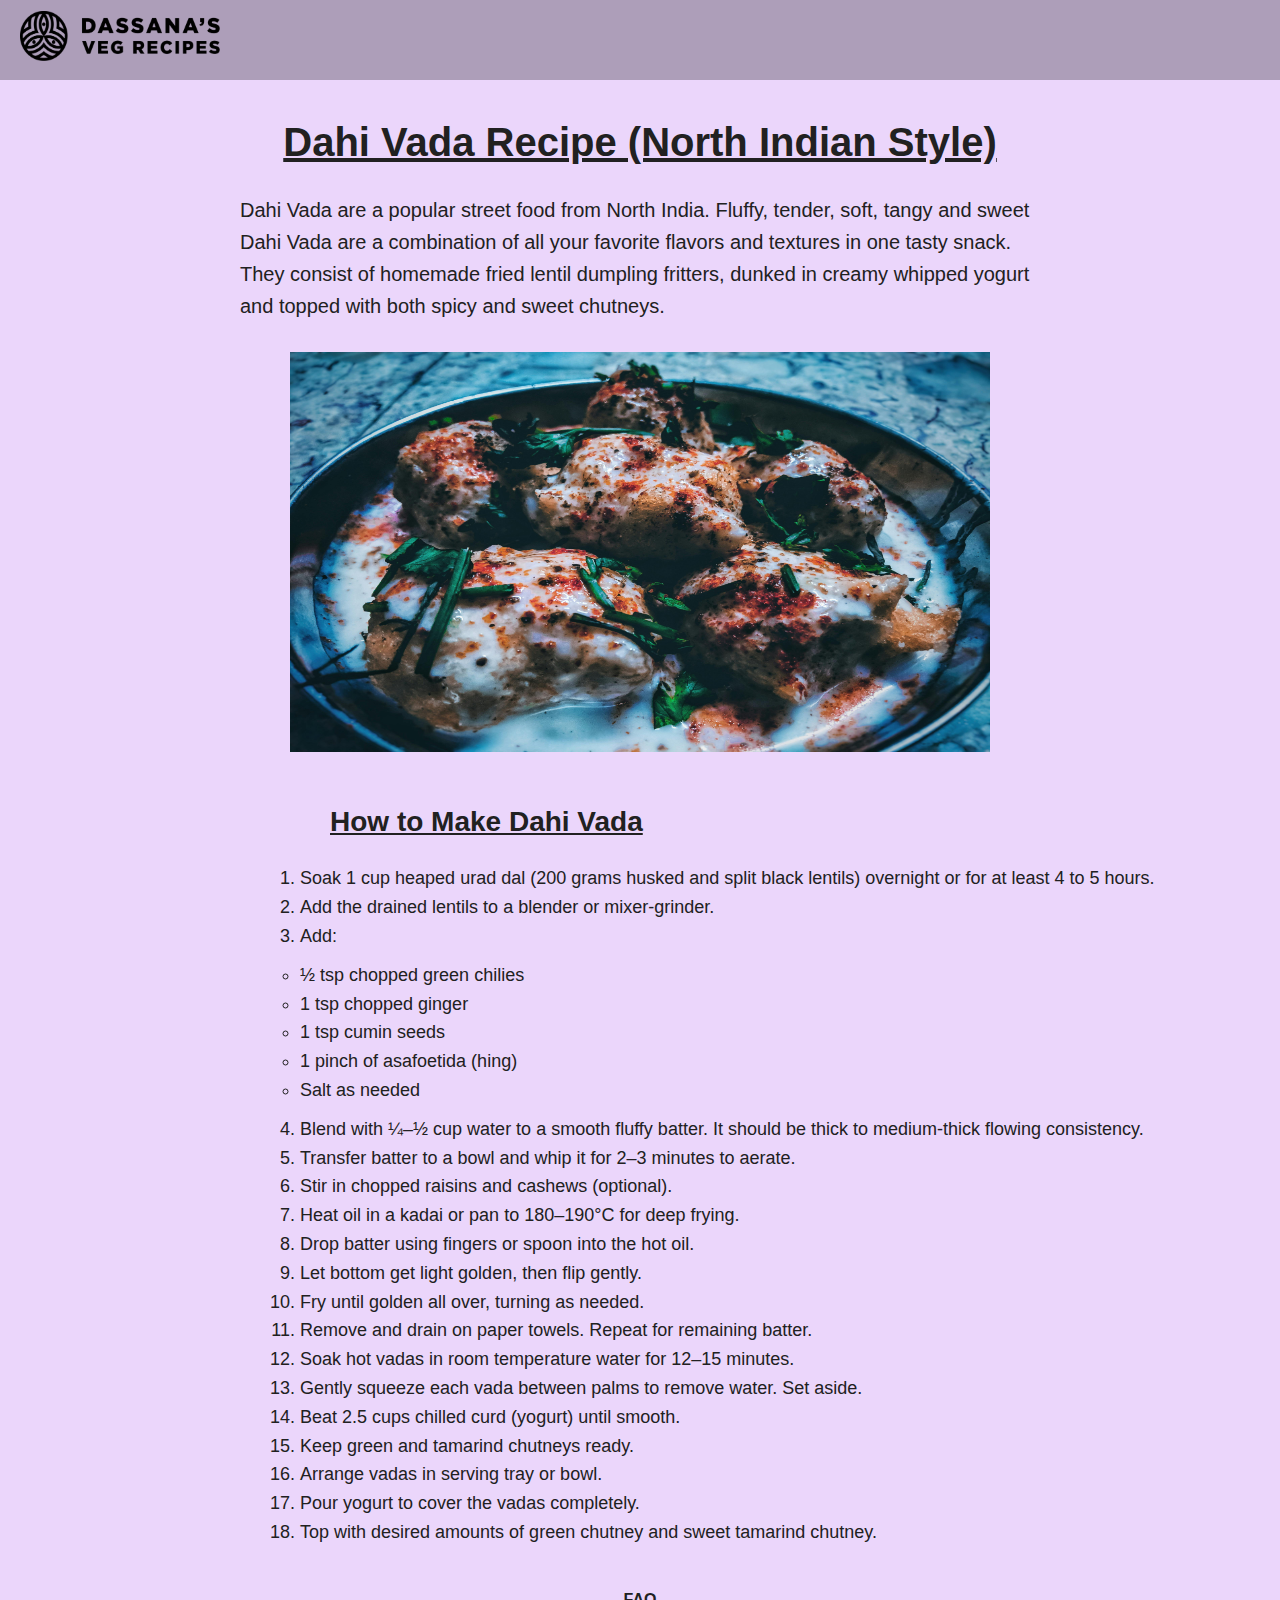
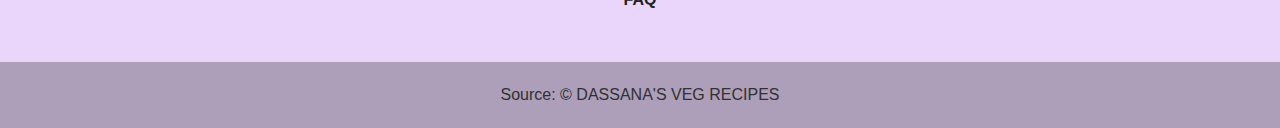
<file: Recipe/html files/DahivadaRecipe.html>
<!DOCTYPE html>
<html lang="en">
<head>
    <meta charset="UTF-8">
    <meta name="viewport" content="width=device-width, initial-scale=1.0">
    <title>Dahi Vada Recipe</title>
    <link rel="icon" type="image/png" href="../Recipe images/recipe-book.png">
    <link rel="stylesheet" href="../css files/Dahivada.css">
</head>
<body>
    <header>

        <nav class="navbar">
            <div class="logo">
                <img src="../Recipe images/dassana's-recipe-logo.webp" alt="dassana's-recipe-logo">
            </div>
            <div class="nav-links">
            </div>
        </nav>
        <h1>Dahi Vada Recipe (North Indian Style)</h1>
        <p class="intro">
            Dahi Vada are a popular street food from North India. Fluffy, tender, soft, tangy and sweet Dahi Vada are a combination of all your favorite flavors and textures in one tasty snack. They consist of homemade fried lentil dumpling fritters, dunked in creamy whipped yogurt and topped with both spicy and sweet chutneys.
        </p>
    </header>

    <main>
        <section class="image-section">
            <img src="../Recipe images/dahi vada.jpg" alt="Dahi Vada pic" width="700" height="400">
        </section>

        <section>
            <h2>How to Make Dahi Vada</h2>
            <ol class="recipe-steps">
                <li>Soak 1 cup heaped urad dal (200 grams husked and split black lentils) overnight or for at least 4 to 5 hours.</li>
                <li>Add the drained lentils to a blender or mixer-grinder.</li>
                <li>Add:
                    <ul>
                        <li>½ tsp chopped green chilies</li>
                        <li>1 tsp chopped ginger</li>
                        <li>1 tsp cumin seeds</li>
                        <li>1 pinch of asafoetida (hing)</li>
                        <li>Salt as needed</li>
                    </ul>
                </li>
                <li>Blend with ¼–½ cup water to a smooth fluffy batter. It should be thick to medium-thick flowing consistency.</li>
                <li>Transfer batter to a bowl and whip it for 2–3 minutes to aerate.</li>
                <li>Stir in chopped raisins and cashews (optional).</li>
                <li>Heat oil in a kadai or pan to 180–190°C for deep frying.</li>
                <li>Drop batter using fingers or spoon into the hot oil.</li>
                <li>Let bottom get light golden, then flip gently.</li>
                <li>Fry until golden all over, turning as needed.</li>
                <li>Remove and drain on paper towels. Repeat for remaining batter.</li>
                <li>Soak hot vadas in room temperature water for 12–15 minutes.</li>
                <li>Gently squeeze each vada between palms to remove water. Set aside.</li>
                <li>Beat 2.5 cups chilled curd (yogurt) until smooth.</li>
                <li>Keep green and tamarind chutneys ready.</li>
                <li>Arrange vadas in serving tray or bowl.</li>
                <li>Pour yogurt to cover the vadas completely.</li>
                <li>Top with desired amounts of green chutney and sweet tamarind chutney.</li>
            </ol>
        </section>
    

    <p class="faq-link">
        <a href="FAQ.html" target="_blank"><strong>FAQ</strong></a>
    </p>
</main>
    <footer>
        <p>Source: &copy DASSANA'S VEG RECIPES</p>
    </footer>
</body>
</html>
</file>
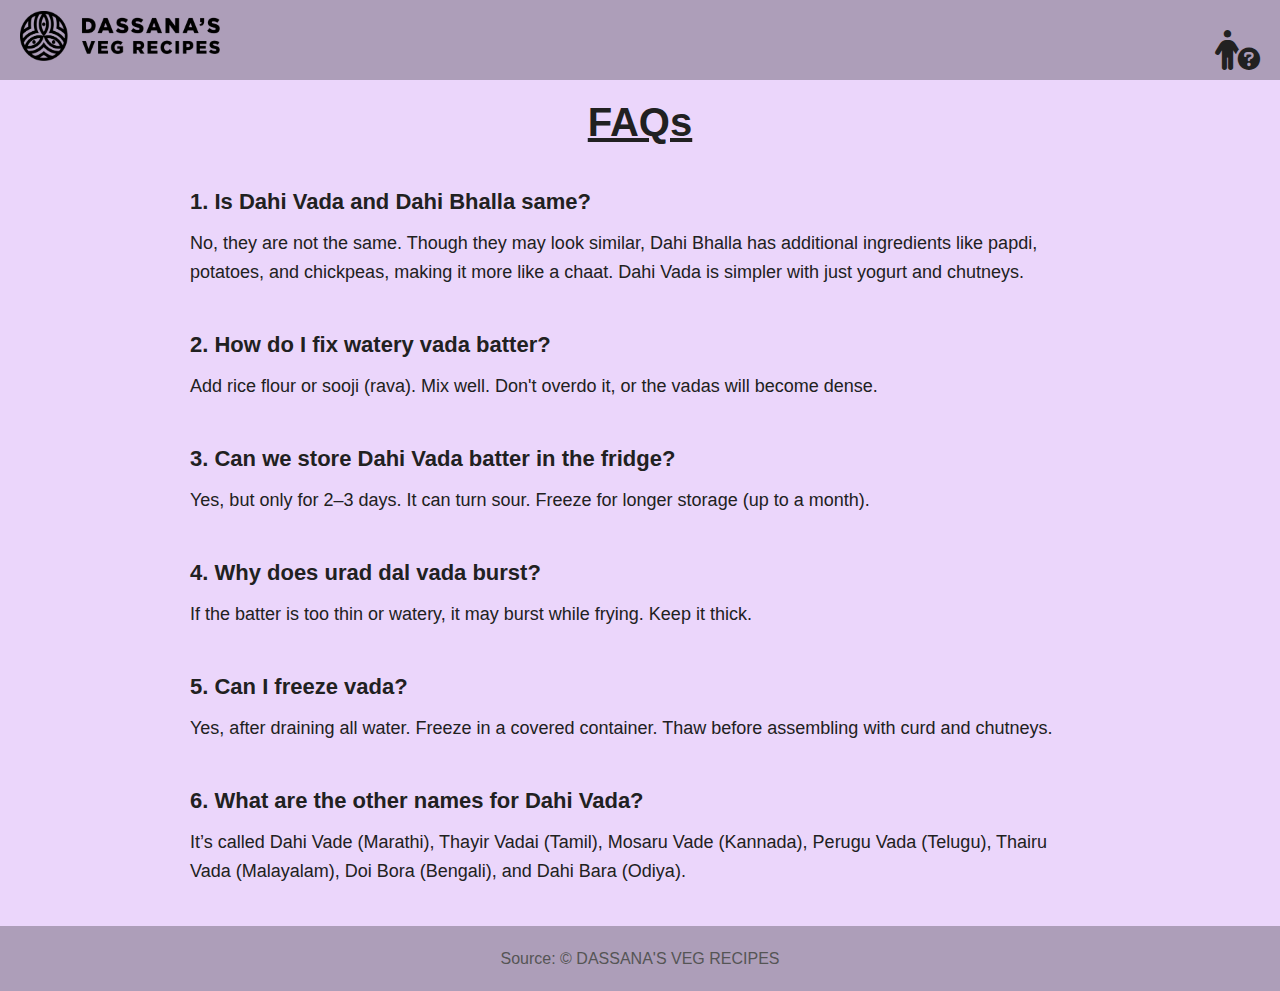
<file: Recipe/html files/FAQ.html>
<!DOCTYPE html>
<html lang="en">
<head>
    <meta charset="UTF-8">
    <meta name="viewport" content="width=device-width, initial-scale=1.0">
    <title>FAQ</title>
    <link rel="icon" type="image/png" href="../Recipe images/recipe-book.png">
    <link rel="stylesheet" href="https://cdnjs.cloudflare.com/ajax/libs/font-awesome/6.7.2/css/all.min.css" integrity="sha512-Evv84Mr4kqVGRNSgIGL/F/aIDqQb7xQ2vcrdIwxfjThSH8CSR7PBEakCr51Ck+w+/U6swU2Im1vVX0SVk9ABhg==" crossorigin="anonymous" referrerpolicy="no-referrer" />
    <link rel="stylesheet" href="../css files/FAQ.css"> 
</head>
<body>
    
    <header>
         <nav class="navbar">
            <div class="logo">
                <img src="../Recipe images/dassana's-recipe-logo.webp" alt="dassana's-recipe-logo">
            </div>
            <div class="icon"><i class="fa-solid fa-person-circle-question faq-icon"></i>
</div>
        </nav>
        <h1>FAQs</h1>
    </header>

    <main>
        <section class="faq-section">
            <div class="faq-item">
                <h2>1. Is Dahi Vada and Dahi Bhalla same?</h2>
                <p>No, they are not the same. Though they may look similar, Dahi Bhalla has additional ingredients like papdi, potatoes, and chickpeas, making it more like a chaat. Dahi Vada is simpler with just yogurt and chutneys.</p>
            </div>

            <div class="faq-item">
                <h2>2. How do I fix watery vada batter?</h2>
                <p>Add rice flour or sooji (rava). Mix well. Don't overdo it, or the vadas will become dense.</p>
            </div>

            <div class="faq-item">
                <h2>3. Can we store Dahi Vada batter in the fridge?</h2>
                <p>Yes, but only for 2–3 days. It can turn sour. Freeze for longer storage (up to a month).</p>
            </div>

            <div class="faq-item">
                <h2>4. Why does urad dal vada burst?</h2>
                <p>If the batter is too thin or watery, it may burst while frying. Keep it thick.</p>
            </div>

            <div class="faq-item">
                <h2>5. Can I freeze vada?</h2>
                <p>Yes, after draining all water. Freeze in a covered container. Thaw before assembling with curd and chutneys.</p>
            </div>

            <div class="faq-item">
                <h2>6. What are the other names for Dahi Vada?</h2>
                <p>It’s called Dahi Vade (Marathi), Thayir Vadai (Tamil), Mosaru Vade (Kannada), Perugu Vada (Telugu), Thairu Vada (Malayalam), Doi Bora (Bengali), and Dahi Bara (Odiya).</p>
            </div>
        </section>
    </main>
    <footer>
         <p>Source: &copy DASSANA'S VEG RECIPES</p>
    </footer>
</body>
</html>
</file>
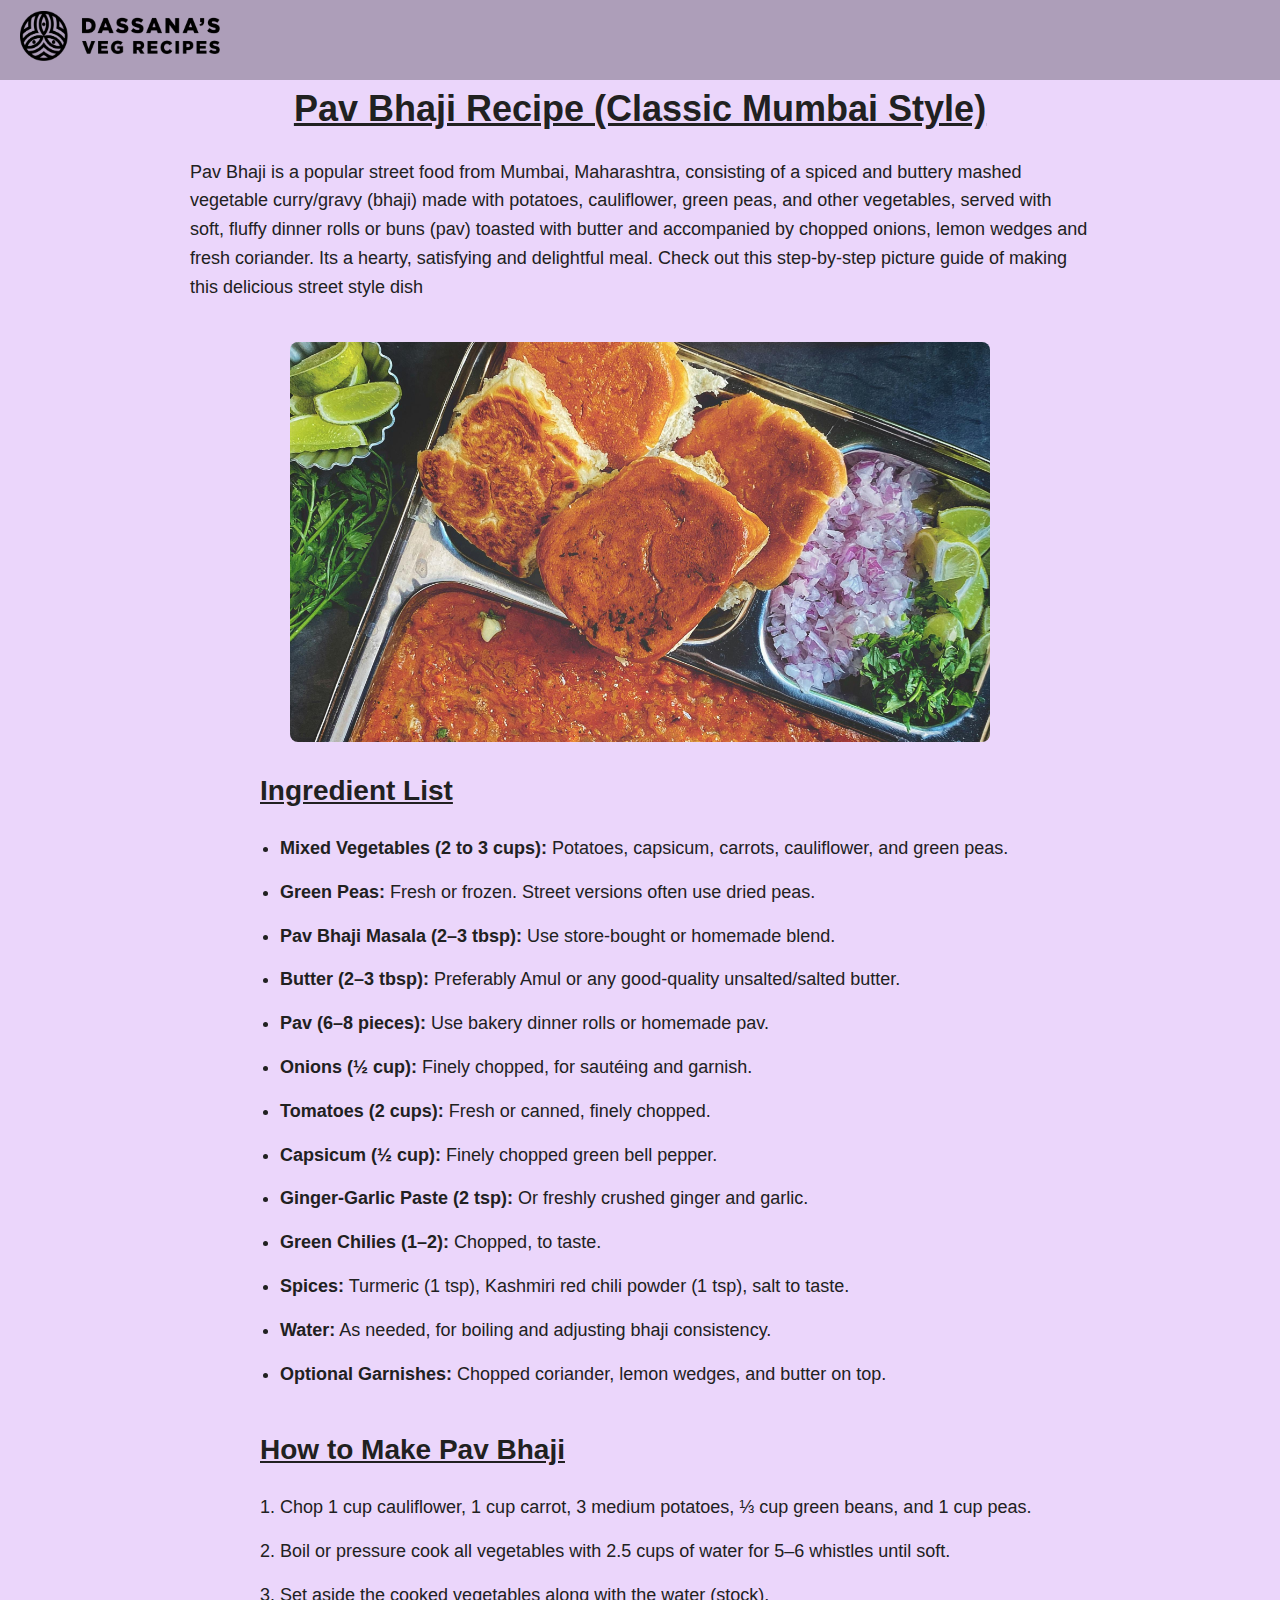
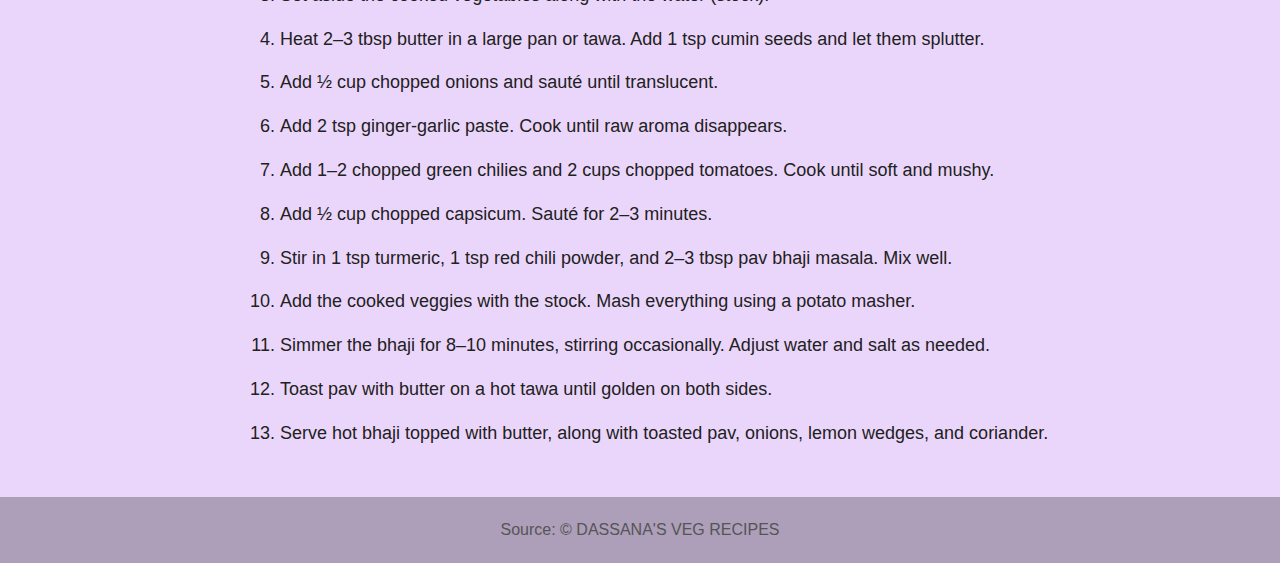
<file: Recipe/html files/PavbhajiRecipe.html>
<!DOCTYPE html>
<html lang="en">
<head>
    <meta charset="UTF-8">
    <meta name="viewport" content="width=device-width, initial-scale=1.0">
    <title>Pav Bhaji Recipe</title>
    <link rel="icon" type="image/png" href="../Recipe images/recipe-book.png">
    <link rel="stylesheet" href="../css files/Pavbhaji.css">
</head>
<body>
    <header>
          <nav class="navbar">
            <div class="logo">
                <img src="../Recipe images/dassana's-recipe-logo.webp" alt="dassana's-recipe-logo">
            </div>
            <div class="nav-links">
            </div>
        </nav>
        <h1>Pav Bhaji Recipe (Classic Mumbai Style)</h1>
        <p>Pav Bhaji is a popular street food from Mumbai, Maharashtra, consisting of a spiced and buttery mashed vegetable curry/gravy (bhaji) made with potatoes, cauliflower, green peas, and other vegetables, served with soft, fluffy dinner rolls or buns (pav) toasted with butter and accompanied by chopped onions, lemon wedges and fresh coriander. Its a hearty, satisfying and delightful meal. Check out this step-by-step picture guide of making this delicious street style dish</p>
    </header>

    <main>
        <div class="image-container">
            <img src="../Recipe images/pav bhaji.jpg" alt="Pav Bhaji served with buttered pav">
        </div>

        
        <section>
    <h2>Ingredient List</h2>
    <ul>
        <li><strong>Mixed Vegetables (2 to 3 cups):</strong> Potatoes, capsicum, carrots, cauliflower, and green peas.</li>
        <li><strong>Green Peas:</strong> Fresh or frozen. Street versions often use dried peas.</li>
        <li><strong>Pav Bhaji Masala (2–3 tbsp):</strong> Use store-bought or homemade blend.</li>
        <li><strong>Butter (2–3 tbsp):</strong> Preferably Amul or any good-quality unsalted/salted butter.</li>
        <li><strong>Pav (6–8 pieces):</strong> Use bakery dinner rolls or homemade pav.</li>
        <li><strong>Onions (½ cup):</strong> Finely chopped, for sautéing and garnish.</li>
        <li><strong>Tomatoes (2 cups):</strong> Fresh or canned, finely chopped.</li>
        <li><strong>Capsicum (½ cup):</strong> Finely chopped green bell pepper.</li>
        <li><strong>Ginger-Garlic Paste (2 tsp):</strong> Or freshly crushed ginger and garlic.</li>
        <li><strong>Green Chilies (1–2):</strong> Chopped, to taste.</li>
        <li><strong>Spices:</strong> Turmeric (1 tsp), Kashmiri red chili powder (1 tsp), salt to taste.</li>
        <li><strong>Water:</strong> As needed, for boiling and adjusting bhaji consistency.</li>
        <li><strong>Optional Garnishes:</strong> Chopped coriander, lemon wedges, and butter on top.</li>
    </ul>
</section>

        
        <section>
    <h2>How to Make Pav Bhaji</h2>
    <ol>
        <li>Chop 1 cup cauliflower, 1 cup carrot, 3 medium potatoes, ⅓ cup green beans, and 1 cup peas.</li>
        <li>Boil or pressure cook all vegetables with 2.5 cups of water for 5–6 whistles until soft.</li>
        <li>Set aside the cooked vegetables along with the water (stock).</li>
        <li>Heat 2–3 tbsp butter in a large pan or tawa. Add 1 tsp cumin seeds and let them splutter.</li>
        <li>Add ½ cup chopped onions and sauté until translucent.</li>
        <li>Add 2 tsp ginger-garlic paste. Cook until raw aroma disappears.</li>
        <li>Add 1–2 chopped green chilies and 2 cups chopped tomatoes. Cook until soft and mushy.</li>
        <li>Add ½ cup chopped capsicum. Sauté for 2–3 minutes.</li>
        <li>Stir in 1 tsp turmeric, 1 tsp red chili powder, and 2–3 tbsp pav bhaji masala. Mix well.</li>
        <li>Add the cooked veggies with the stock. Mash everything using a potato masher.</li>
        <li>Simmer the bhaji for 8–10 minutes, stirring occasionally. Adjust water and salt as needed.</li>
        <li>Toast pav with butter on a hot tawa until golden on both sides.</li>
        <li>Serve hot bhaji topped with butter, along with toasted pav, onions, lemon wedges, and coriander.</li>
    </ol>
</section>
    </main>
    <footer>
        <p>Source: &copy DASSANA'S VEG RECIPES</p>
    </footer>
</body>
</html>
</file>
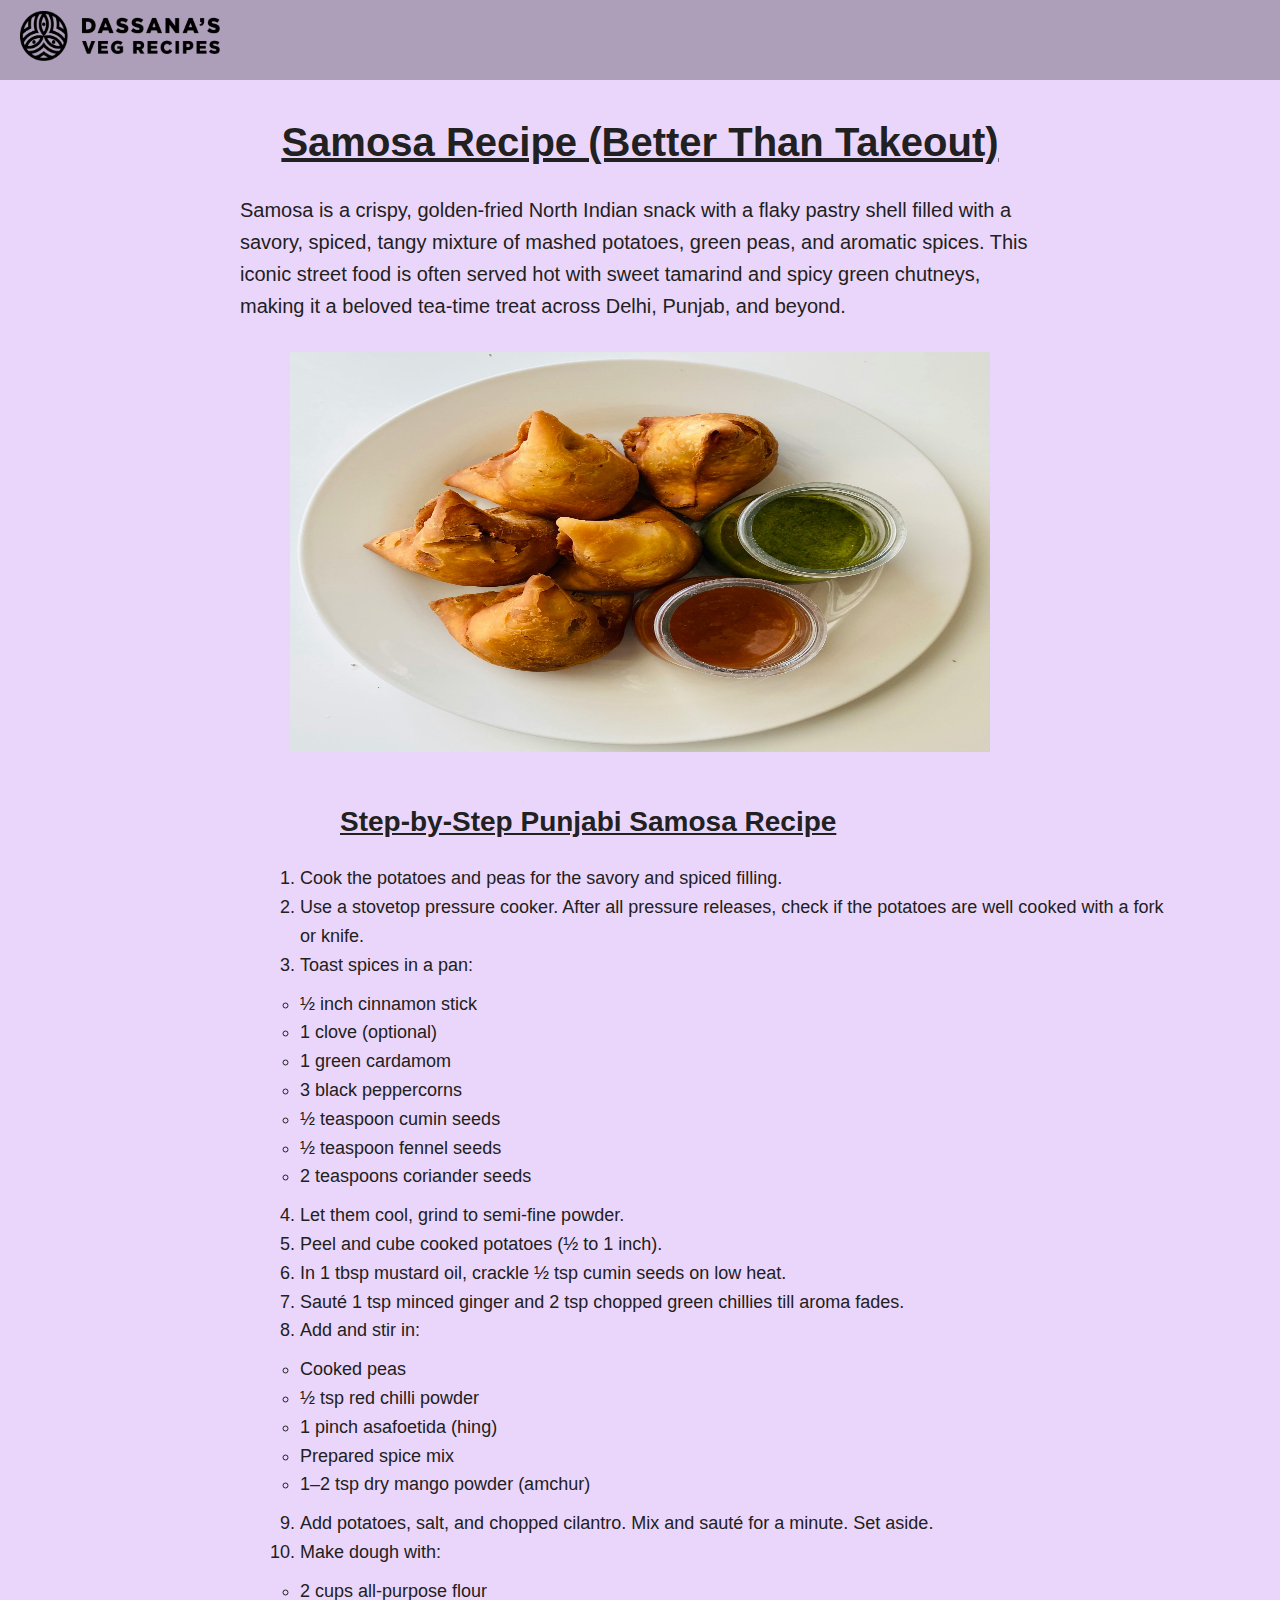
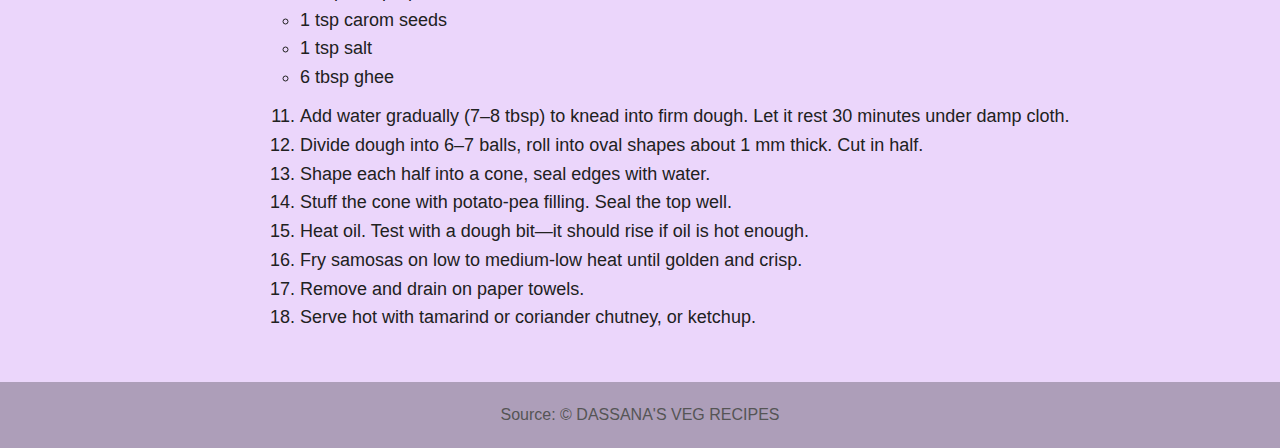
<file: Recipe/html files/SamosaRecipe.html>
<!DOCTYPE html>
<html lang="en">
<head>
    <meta charset="UTF-8">
    <meta name="viewport" content="width=device-width, initial-scale=1.0">
    <title>Samosa Recipe</title>
    <link rel="icon" type="image/png" href="../Recipe images/recipe-book.png">
    <link rel="stylesheet" href="../css files/SamosaRecipe.css"> 
</head>
<body>
    <header>
          <nav class="navbar">
            <div class="logo">
                <img src="../Recipe images/dassana's-recipe-logo.webp" alt="dassana's-recipe-logo">
            </div>
            <div class="nav-links">
            </div>
        </nav>
        <h1>Samosa Recipe (Better Than Takeout)</h1>
        <p class="intro">
            Samosa is a crispy, golden-fried North Indian snack with a flaky pastry shell filled with a savory, spiced, tangy mixture of mashed potatoes, green peas, and aromatic spices. This iconic street food is often served hot with sweet tamarind and spicy green chutneys, making it a beloved tea-time treat across Delhi, Punjab, and beyond.
        </p>
    </header>

    <main>
        <section class="image-section">
            <img src="../Recipe images/samosa.jpg" alt="A crispy golden Punjabi samosa on a plate" width="700" height="400">
        </section>

        <section>
            <h2>Step-by-Step Punjabi Samosa Recipe</h2>
            <ol class="recipe-steps">
                <li>Cook the potatoes and peas for the savory and spiced filling.</li>
                <li>Use a stovetop pressure cooker. After all pressure releases, check if the potatoes are well cooked with a fork or knife.</li>
                <li>Toast spices in a pan:
                    <ul>
                        <li>½ inch cinnamon stick</li>
                        <li>1 clove (optional)</li>
                        <li>1 green cardamom</li>
                        <li>3 black peppercorns</li>
                        <li>½ teaspoon cumin seeds</li>
                        <li>½ teaspoon fennel seeds</li>
                        <li>2 teaspoons coriander seeds</li>
                    </ul>
                </li>
                <li>Let them cool, grind to semi-fine powder.</li>
                <li>Peel and cube cooked potatoes (½ to 1 inch).</li>
                <li>In 1 tbsp mustard oil, crackle ½ tsp cumin seeds on low heat.</li>
                <li>Sauté 1 tsp minced ginger and 2 tsp chopped green chillies till aroma fades.</li>
                <li>Add and stir in:
                    <ul>
                        <li>Cooked peas</li>
                        <li>½ tsp red chilli powder</li>
                        <li>1 pinch asafoetida (hing)</li>
                        <li>Prepared spice mix</li>
                        <li>1–2 tsp dry mango powder (amchur)</li>
                    </ul>
                </li>
                <li>Add potatoes, salt, and chopped cilantro. Mix and sauté for a minute. Set aside.</li>
                <li>Make dough with:
                    <ul>
                        <li>2 cups all-purpose flour</li>
                        <li>1 tsp carom seeds</li>
                        <li>1 tsp salt</li>
                        <li>6 tbsp ghee</li>
                    </ul>
                </li>
                <li>Add water gradually (7–8 tbsp) to knead into firm dough. Let it rest 30 minutes under damp cloth.</li>
                <li>Divide dough into 6–7 balls, roll into oval shapes about 1 mm thick. Cut in half.</li>
                <li>Shape each half into a cone, seal edges with water.</li>
                <li>Stuff the cone with potato-pea filling. Seal the top well.</li>
                <li>Heat oil. Test with a dough bit—it should rise if oil is hot enough.</li>
                <li>Fry samosas on low to medium-low heat until golden and crisp.</li>
                <li>Remove and drain on paper towels.</li>
                <li>Serve hot with tamarind or coriander chutney, or ketchup.</li>
            </ol>
        </section>
    </main>

    <footer>
        <p>Source: &copy DASSANA'S VEG RECIPES</p>
    </footer>
</body>
</html>
</file>
<file: Recipe/css files/Dahivada.css>
*{
  margin: 0;
  padding: 0;
  box-sizing: border-box;
}
body {
    background-color: #EBD6FB;
    font-family: Helvetica, Arial, sans-serif;
    color: #212121;
    line-height: 1.6;
}
.navbar {
  background-color: #ad9eb9;
  min-height: 80px;
  max-height: 120px;
  width: 100%;
  padding: 0px 20px;
  display: flex;
  flex-wrap: wrap;
  flex-direction: row;
  justify-content: space-between;
  align-items: center;
}
.navbar .logo img {
  height: 50px;
  width: 200px;
}

h1 {
    text-align: center;
    font-size: 40px;
    text-decoration: underline;
    margin-top: 30px;
}

h2 {
    font-size: 28px;
    margin-top: 40px;
    margin-bottom: 20px;
    margin-left: 150px;
    text-decoration: underline;
}

.intro {
    font-size: 20px;
    max-width: 800px;
    margin: 20px auto;
}

.image-section {
    text-align: center;
    margin: 30px 0;
}
section {
    margin-bottom: 40px;
    margin-left: 180px;
}

.recipe-steps {
    font-size: 18px;
    max-width: 900px;
    margin: 0 auto;
    padding-left: 20px;
}

.recipe-steps ul {
    margin-top: 10px;
    margin-bottom: 10px;
}

.faq-link {
    text-align: center;
    margin-top: 40px;
    font-size: 16px;
}

.faq-link a {
    color: #212121;
    text-decoration: none;
}

footer {
    text-align: center;
    margin-top: 50px;
    font-size: 16px;
    padding: 20px;
    color: #313131;
    background-color: #ad9eb9;
}
</file>
<file: Recipe/css files/FAQ.css>
*{
    margin: 0;
    padding: 0;
    box-sizing: border-box;
}
body {
    background-color: #EBD6FB;
    font-family: Helvetica, Arial, sans-serif;
    color: #212121;
    line-height: 1.6;
}

.faq-icon {
    font-size: 40px;
    color: #212121;
    display: block;
    text-align: center;
    margin-top: 20px;
}.navbar {
  background-color: #ad9eb9;
  min-height: 80px;
  max-height: 120px;
  width: 100%;
  display: flex;
  flex-wrap: wrap;
  flex-direction: row;
  justify-content: space-between;
  padding: 10px 20px;
  align-items: center;
}
.navbar .logo img {
  height: 50px;
  width: 200px;
}

h1 {
    text-align: center;
    font-size: 40px;
    text-decoration: underline;
    margin-top: 10px;
}

.faq-section {
    max-width: 900px;
    margin: 30px auto;
}

.faq-item {
    margin-bottom: 40px;
}

.faq-item h2 {
    font-size: 22px;
    margin-bottom: 10px;
    font-weight: bold;
}

.faq-item p {
    font-size: 18px;
    margin: 0;
}
footer{
     text-align: center;
    font-size: 16px;
    padding: 20px;
    color: #555;
    background-color: #ad9eb9;
}
</file>
<file: Recipe/css files/Pavbhaji.css>
*{
 margin: 0;
 padding: 0;
 box-sizing: border-box;
}
body {
    background-color: #EBD6FB;
    font-family: 'Helvetica', 'Arial', sans-serif;
    color: #212121;
    line-height: 1.6;
}

header {
    text-align: center;
}
.navbar {
  background-color: #ad9eb9;
  min-height: 80px;
  max-height: 120px;
  width: 100%;
  padding: 0px 20px;
  display: flex;
  flex-wrap: wrap;
  flex-direction: row;
  justify-content: space-between;
  align-items: center;
}
.navbar .logo img {
  height: 50px;
  width: 200px;
}

header h1 {
    font-size: 36px;
    text-decoration: underline;
    margin-bottom: 20px;
}

header p {
    font-size: 18px;
    text-align: left;
    max-width: 900px;
    margin: 0 auto;
}

main {
    max-width: 900px;
    margin: 40px auto;
}

.image-container {
    text-align: center;
    margin: 20px 0;
}

.image-container img {
    width: 100%;
    max-width: 700px;
    height: 400px;
    object-fit: cover;
    border-radius: 8px;
}

section {
    margin-bottom: 40px;
    margin-left: 70px;
}

h2 {
    font-size: 28px;
    text-decoration: underline;
    margin-bottom: 20px;
}

ul, ol {
    font-size: 18px;
    padding-left: 20px;
}

ul li, ol li {
    margin-bottom: 15px;
}
footer{
     text-align: center;
    margin-top: 50px;
    font-size: 16px;
    padding: 20px;
    color: #555;
    background-color: #ad9eb9;
}
</file>
<file: Recipe/css files/SamosaRecipe.css>
*{
margin: 0;
padding: 0;
box-sizing: border-box;
}
    body {
    background-color: #EBD6FB;
    font-family: Helvetica, Arial, sans-serif;
    color: #212121;
    line-height: 1.6;
}
.navbar {
  background-color: #ad9eb9;
  min-height: 80px;
  max-height: 120px;
  width: 100%;
  padding: 0px 20px;
  display: flex;
  flex-wrap: wrap;
  flex-direction: row;
  justify-content: space-between;
  align-items: center;
}
.navbar .logo img {
  height: 50px;
  width: 200px;
}

h1 {
    text-align: center;
    font-size: 40px;
    text-decoration: underline;
    margin-top: 30px;
}

h2 {
    font-size: 28px;
    margin-top: 40px;
    margin-bottom: 20px;
    margin-left: 160px;
    text-decoration: underline;
}

.intro {
    font-size: 20px;
    max-width: 800px;
    margin: 20px auto;
}

.image-section {
    text-align: center;
    margin: 30px 0;
}

section {
    margin-bottom: 40px;
    margin-left: 180px;
}

.recipe-steps {
    font-size: 18px;
    max-width: 900px;
    margin: 0 auto;
    padding-left: 20px;
}

.recipe-steps ul {
    margin-top: 10px;
    margin-bottom: 10px;
}

footer {
    text-align: center;
    margin-top: 50px;
    font-size: 16px;
    padding: 20px;
    color: #555;
    background-color: #ad9eb9;
}
</file>
